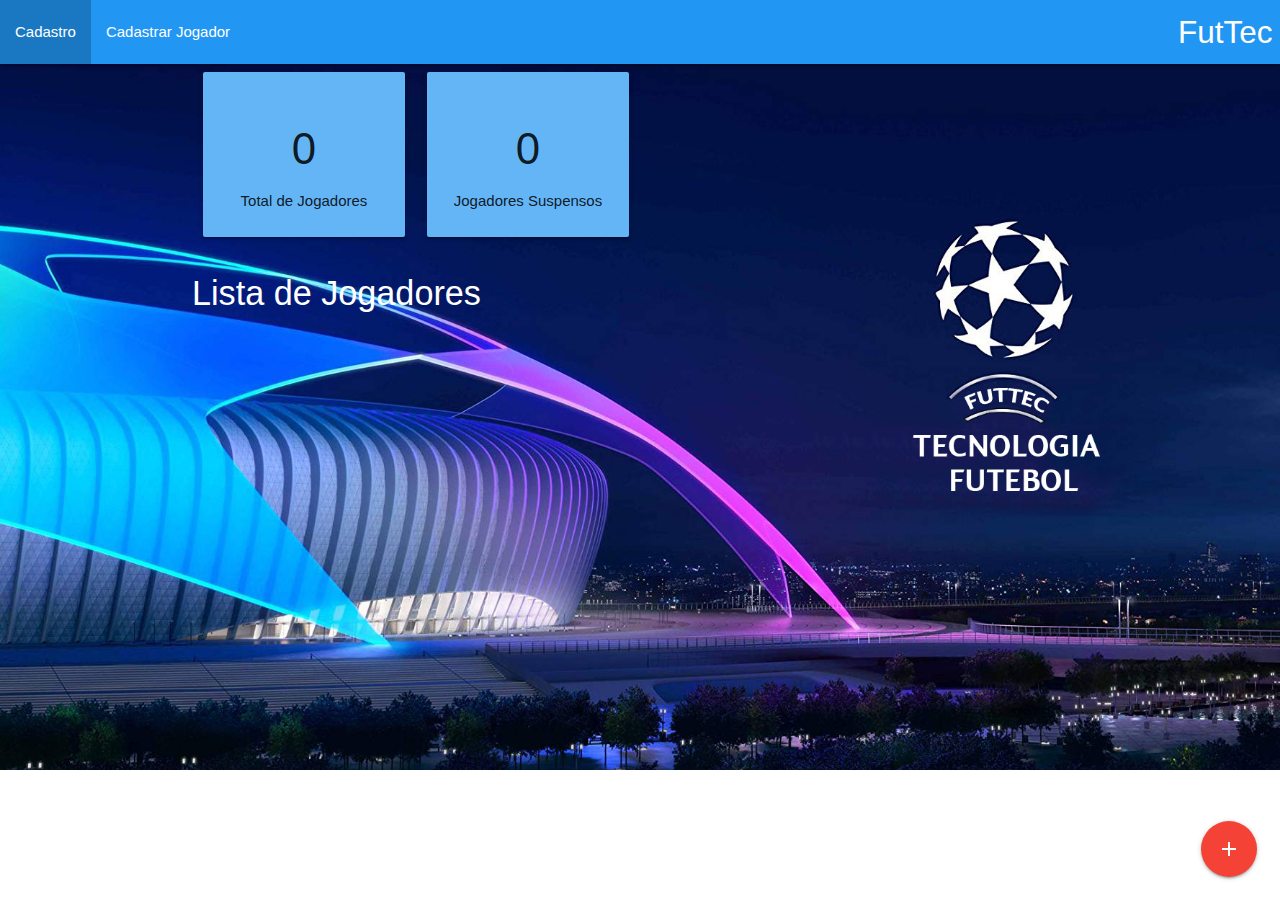
<file: index.html>
<!DOCTYPE html>
<html lang="pt-br">
<head>
    <meta charset="UTF-8">
    <meta http-equiv="X-UA-Compatible" content="IE=edge">
    <meta name="viewport" content="width=device-width, initial-scale=1.0">
    <link rel="stylesheet" href="https://cdnjs.cloudflare.com/ajax/libs/materialize/1.0.0/css/materialize.min.css">
    <link href="https://fonts.googleapis.com/icon?family=Material+Icons" rel="stylesheet">
    <script src="./assets/js/carregar.js"></script>
    <script src="./assets/js/apagar.js" defer></script>
    <script src="./assets/js/desabilitar.js"></script>
    <script src="./assets/js/dashboard.js" defer></script>
    <link rel="stylesheet" href="./assets/css/style.css">
  
    <title>FutTec</title>

</head>
<body>
   <nav>
        <div class="nav-wrapper blue">
          <a href="#" class="brand-logo right">FutTec</a>
          <ul id="nav-mobile" class="left hide-on-med-and-down">
            <li class=" active"><a href="/">Cadastro</a></li>
            <li><a href="cadastrarjogador.html">Cadastrar Jogador</a></li>
          </ul>
        </div>
      </nav>
                
<main class="container">
 <div class="row">
 <div class = "col s12 m6 l3">
 <div class=" card-panel center blue lighten-2">
 <h3 id="total">0</h3>
 <span>Total de Jogadores</span>



</div>
</div>
 <div class = "col s12 m6 l3">
 <div class=" card-panel center blue lighten-2">
 <h3 id="suspenso">3</h3>
 <span>Jogadores Suspensos</span>



</div>
</div>
  </div>

<h4>Lista de Jogadores</h4>    

    <div class="row" id="lista-Jogador">
      
    </div>
</main>

<div class="fixed-action-btn">
    <a href="cadastrarjogador.html" class="btn-floating btn-large red">
      <i class="large material-icons">add</i>
    </a>
    </div>
        
</body>

</html>
</file>
<file: assets/css/style.css>
body {
    background-image: url(/image/futtec.jpg);
    background-size: cover;
    background-repeat: no-repeat;
    background-position-y: 50px;
}

.container h4{
    color: white;
}

.disabled {
    opacity: 0.5; 
  }
</file>
